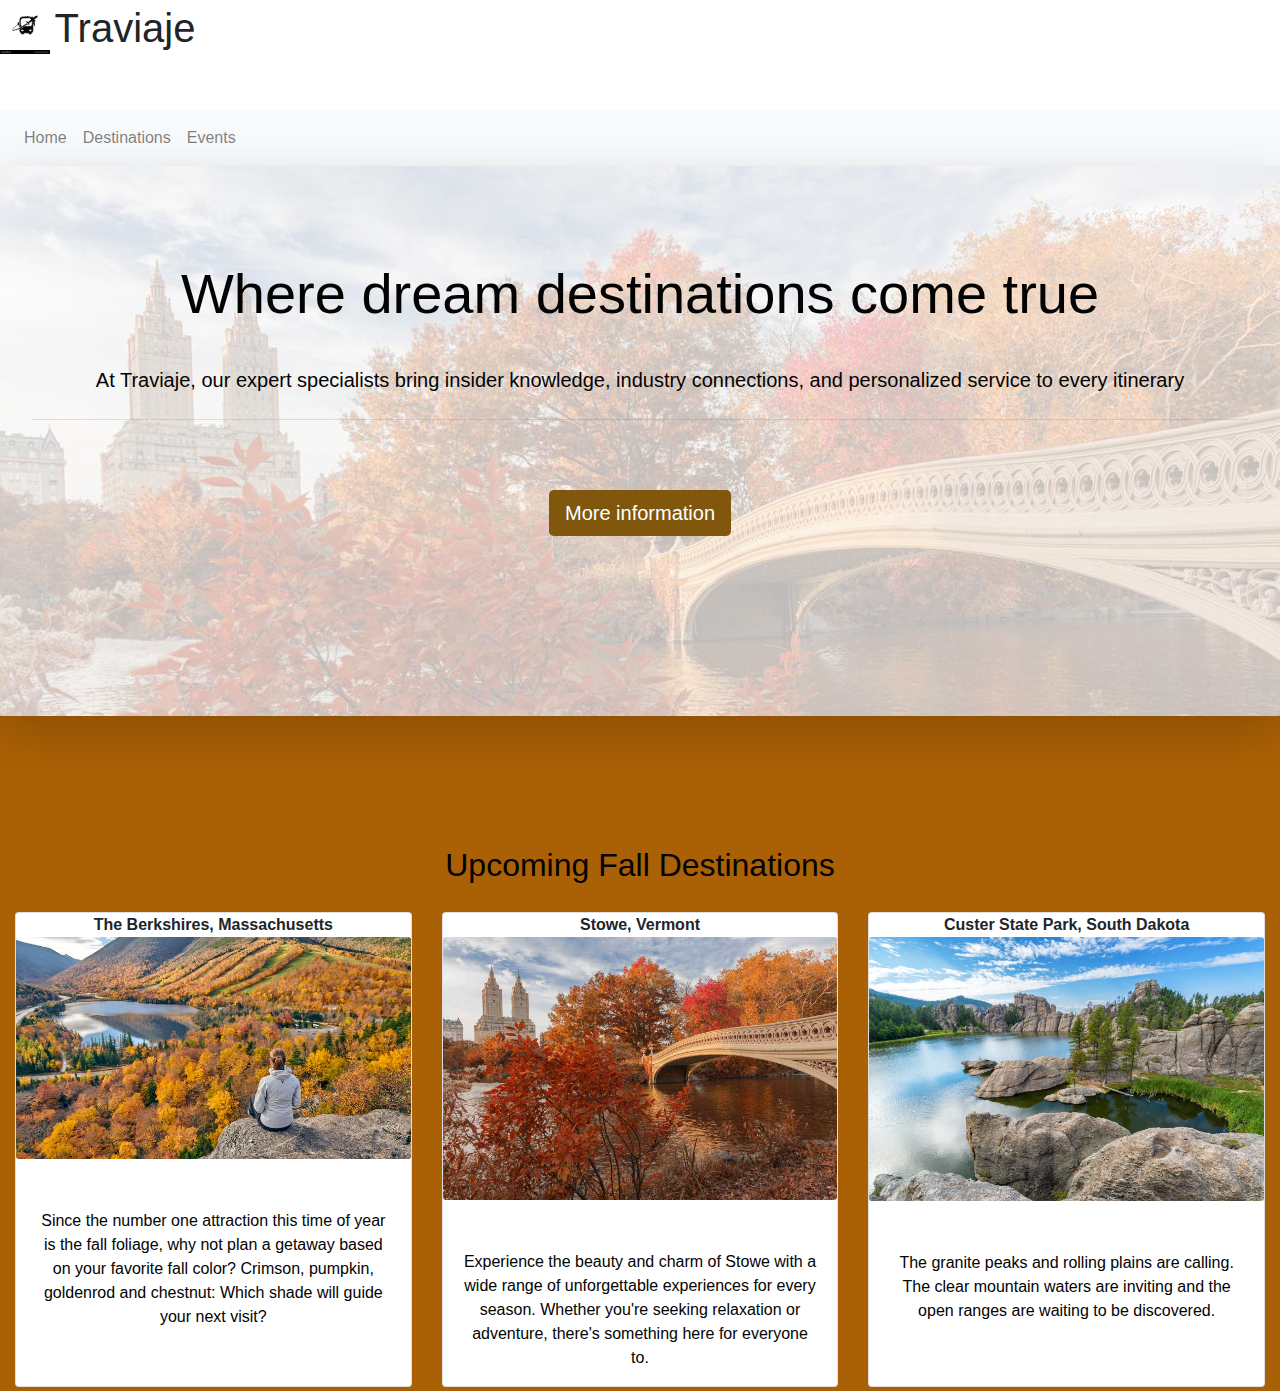
<file: index.html>
<!--
Opacity: https://www.reddit.com/r/twinegames/comments/x99uh7/changing_background_image_opacity_without/-->

<!DOCTYPE html>
<html lang="en">
<head>
   
    <title> Traviaje</title>
    <link rel="stylesheet" href="./css/styles.css">
    <link rel="icon" type="image/x-icon" href="./images/logo.jpg">
    <meta name="viewport" content="width=device-width, initial-scale=1.0">

  <!--Bootstrap CDN-->
  <link rel="stylesheet" href="https://stackpath.bootstrapcdn.com/bootstrap/4.4.1/css/bootstrap.min.css" integrity="sha384-Vkoo8x4CGsO3+Hhxv8T/Q5PaXtkKtu6ug5TOeNV6gBiFeWPGFN9MuhOf23Q9Ifjh" crossorigin="anonymous">
  
  <title>Bootstrap Starter</title>
</head>

<body>



<!-- Bootstrap Scripts-->
<script src="https://code.jquery.com/jquery-3.4.1.slim.min.js" integrity="sha384-J6qa4849blE2+poT4WnyKhv5vZF5SrPo0iEjwBvKU7imGFAV0wwj1yYfoRSJoZ+n" crossorigin="anonymous"></script>
<script src="https://cdn.jsdelivr.net/npm/popper.js@1.16.0/dist/umd/popper.min.js" integrity="sha384-Q6E9RHvbIyZFJoft+2mJbHaEWldlvI9IOYy5n3zV9zzTtmI3UksdQRVvoxMfooAo" crossorigin="anonymous"></script>
<script src="https://stackpath.bootstrapcdn.com/bootstrap/4.4.1/js/bootstrap.min.js" integrity="sha384-wfSDF2E50Y2D1uUdj0O3uMBJnjuUD4Ih7YwaYd1iqfktj0Uod8GCExl3Og8ifwB6" crossorigin="anonymous"></script>
 

</head>
<body>
    <header>
        <div class="travel-logo">
        <img src="../images/logo.jpg" alt="logo" class="logo">
        <h1 class="logo-text">Traviaje</h1>
        </div>
        <!-- Nav Bar -->
      <nav class="navbar navbar-expand-lg navbar-light bg-light">

  <button class="navbar-toggler" type="button" data-toggle="collapse" data-target="#navbarSupportedContent" aria-controls="navbarSupportedContent" aria-expanded="false" aria-label="Toggle navigation">
    <span class="navbar-toggler-icon"></span>
  </button>

  <div class="collapse navbar-collapse" id="navbarSupportedContent">
    <ul class="navbar-nav mr-auto">
      <li class="nav-item">
        <a class="nav-link" href="index.html">Home <span class="sr-only">(current)</span></a>
      </li>
      <li class="nav-item">
        <a class="nav-link" href="destinations.html">Destinations</a>
      </li>
  
      
      <li class="nav-item">
        <a class="nav-link" href="events.html">Events</a>
      </li>
    </ul>

  </div>
</nav>

      
    </header>
    
    </div>




<div class="jumbotron shadow-lg mb-0 bg-white rounded" >
  <h1 class="display-4 text-center">Where dream destinations come true</h1>
  <p class="lead text-center fw-bold">At Traviaje, our expert specialists bring insider knowledge, industry connections, and personalized service to every itinerary</p>
  <hr class="my-4">
  <p class="lead">
    <div class="text-center">
    <a class="btn btn-primary btn-lg" href="destinations.html" role="button">More information</a>
    </div>

  </p>
</div>
  
<div class="container-fluid text-center" style="background-color: #aa6005; padding-top:100px;">
  <h2>Upcoming Fall Destinations</h2>

  <!-- Card -->
<div class="row">
  <div class="col-sm-4">
    <div class="card">
      <span class="title" style="font-weight: bold">The Berkshires, Massachusetts</span>
    <img class="card-img" src="../images/berkshires.jpg" alt="Card image cap">
    <div class="card-body">
      <p class="card-text">Since the number one attraction this time of year is the fall foliage, why not plan a getaway based on your favorite fall color? Crimson, pumpkin, goldenrod and chestnut:
         Which shade will guide your next visit?</p>
    </div>
  </div>
  </div>

  <div class="col-sm-4">
    <div class="card">
      <span class="title" style="font-weight: bold">Stowe, Vermont</span>
      
      <img class="card-img" src="../images/vermont.jpg" alt="Card image cap">
      <div class="card-body">
        <p class="card-text">Experience the beauty and charm of Stowe with a wide range of unforgettable experiences for every season. 
          Whether you're seeking relaxation or adventure, there's something here for everyone to.</p>
      </div>
    </div>
    </div>


     <div class="col-sm-4">
    <div class="card">
      <span class="title" style="font-weight: bold">Custer State Park, South Dakota</span>
      
      <img class="card-img" src="../images/sd.jpg" alt="Card image cap">
      <div class="card-body">
        <p class="card-text">The granite peaks and rolling plains are calling. The clear mountain waters are inviting and 
          the open ranges are waiting to be discovered.</p>
      </div>
    </div>
    </div>

</div>


  </div>

  </div>



  </div>
 

</div>


</body>
</html>
</file>
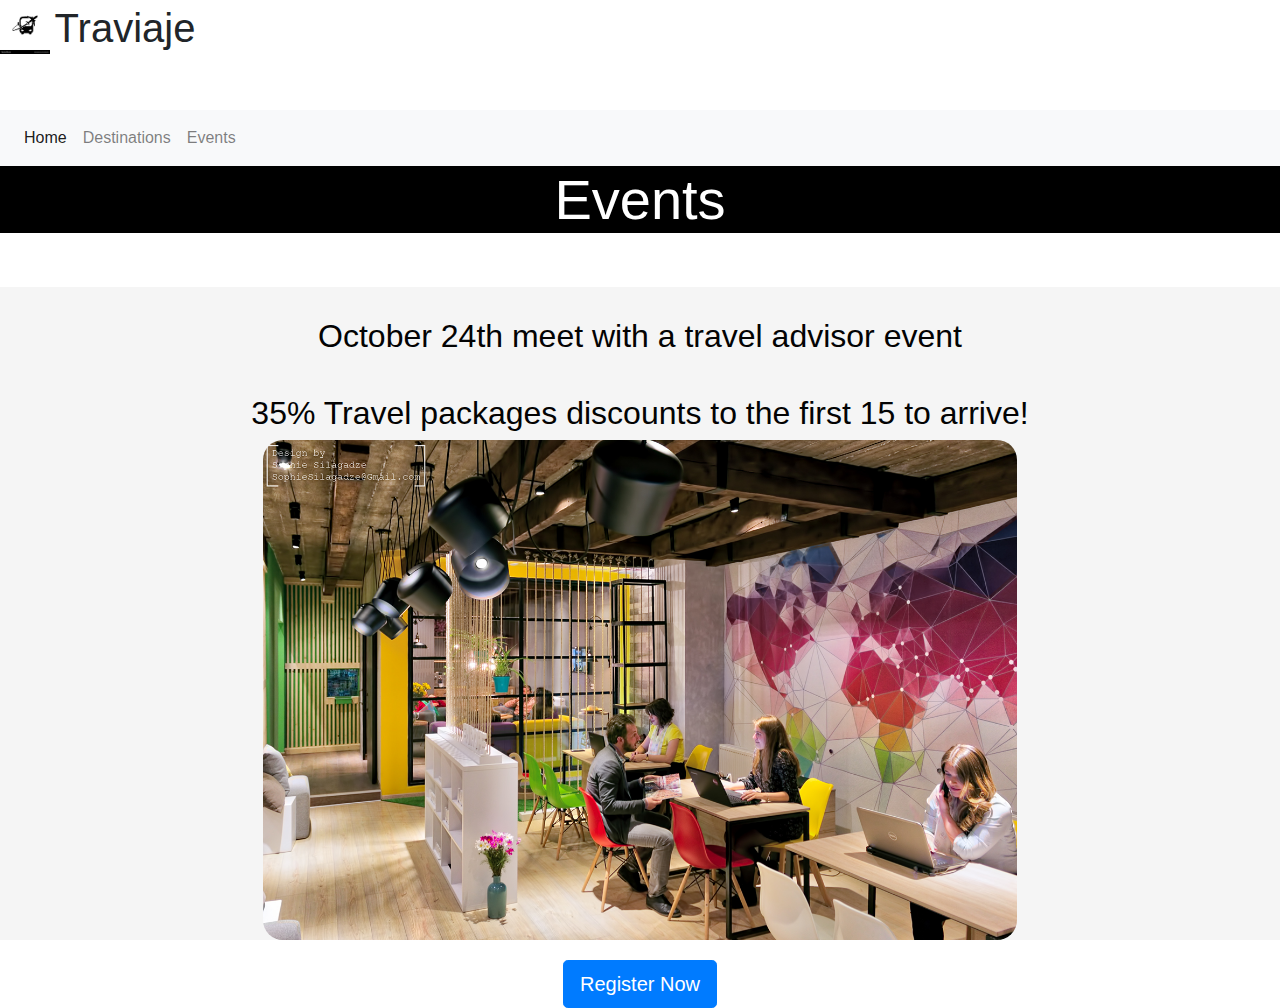
<file: events.html>
<!DOCTYPE html>
<html lang="en">
<head>
   
    <title> Traviaje</title>
    <link rel="stylesheet" href="./css/styles.css">
    <link rel="icon" type="image/x-icon" href="./images/logo.jpg">
    <meta name="viewport" content="width=device-width, initial-scale=1.0">

  <!--Bootstrap CDN-->
  <link rel="stylesheet" href="https://stackpath.bootstrapcdn.com/bootstrap/4.4.1/css/bootstrap.min.css" integrity="sha384-Vkoo8x4CGsO3+Hhxv8T/Q5PaXtkKtu6ug5TOeNV6gBiFeWPGFN9MuhOf23Q9Ifjh" crossorigin="anonymous">
  
  <title>Bootstrap Starter</title>
</head>

<body>



<!-- Bootstrap Scripts-->
<script src="https://code.jquery.com/jquery-3.4.1.slim.min.js" integrity="sha384-J6qa4849blE2+poT4WnyKhv5vZF5SrPo0iEjwBvKU7imGFAV0wwj1yYfoRSJoZ+n" crossorigin="anonymous"></script>
<script src="https://cdn.jsdelivr.net/npm/popper.js@1.16.0/dist/umd/popper.min.js" integrity="sha384-Q6E9RHvbIyZFJoft+2mJbHaEWldlvI9IOYy5n3zV9zzTtmI3UksdQRVvoxMfooAo" crossorigin="anonymous"></script>
<script src="https://stackpath.bootstrapcdn.com/bootstrap/4.4.1/js/bootstrap.min.js" integrity="sha384-wfSDF2E50Y2D1uUdj0O3uMBJnjuUD4Ih7YwaYd1iqfktj0Uod8GCExl3Og8ifwB6" crossorigin="anonymous"></script>
 

</head>
<body>
    <header>
        <div class="travel-logo">
        <img src="../images/logo.jpg" alt="logo" class="logo">
        <h1  class="logo-text">Traviaje</h1>
        </div>
        <!-- Nav Bar -->
      <nav class="navbar navbar-expand-lg navbar-light bg-light">

  <button class="navbar-toggler" type="button" data-toggle="collapse" data-target="#navbarSupportedContent" aria-controls="navbarSupportedContent" aria-expanded="false" aria-label="Toggle navigation">
    <span class="navbar-toggler-icon"></span>
  </button>

  <div class="collapse navbar-collapse" id="navbarSupportedContent">
    <ul class="navbar-nav mr-auto">
      <li class="nav-item active">
        <a class="nav-link" href="index.html">Home <span class="sr-only">(current)</span></a>
      </li>
      <li class="nav-item">
        <a class="nav-link" href="destinations.html">Destinations</a>
      </li>
  
      
      <li class="nav-item">
        <a class="nav-link" href="events.html">Events</a>
      </li>
    </ul>

  </div>
</nav>

      
    </header>
    
    </div>




<div class="container-fluid" style="background-color: black;">
  <h1 class="display-4 text-center" style="color:white;">Events</h1>
    </div>

  </p>
</div>
  
<div class="container-fluid text-center" style="background-color: #f5f5f5">
  <h2>October 24th meet with a travel advisor event</h2>
  <div class="container">
    <h2 class="font-weight-normal">35% Travel packages discounts to the first 15 to arrive!</h2>
    <img class="agents-img" src="../images/travel-agents.jpg" alt="Agents">
  </div>


</div>
<div class="container text-center" style="padding-top: 20px;">
  <a class="btn btn-primary btn-lg" href="events.html" role="button" data-toggle="modal" data-target="#myModal"> Register Now</a> 

    <!-- The Modal -->
<div class="modal" id="myModal">
  <div class="modal-dialog">
    <div class="modal-content">

      <!-- Modal Header -->
      <div class="modal-header">
        <h4 class="modal-title">Event Registration</h4>
        <button type="button" class="close" data-dismiss="modal">&times;</button>
      </div>

      <!-- Modal body -->
      <div class="modal-body">

        <!--Modal Form -->

        <form>
  <div class="form-group">
    <label for="exampleInputEmail1">Name</label>
    <input type="text" class="form-control" id="exampleInputEmail1" aria-describedby="emailHelp">
    
  </div>
  <div class="form-group">
    <label for="exampleInputPassword1">Email Address</label>
    <input type="email" class="form-control" id="exampleInputPassword1">
  </div>
  

  <button type="submit" class="btn btn-primary">Register</button>
</form>
        


      </div>

      <!-- Modal footer -->
      <div class="modal-footer">
        <button type="button" class="btn btn-danger" data-dismiss="modal">Close</button>
      </div>
 
</div>


</body>
</html>
</file>
<file: css/styles.css>
/* body, html {
    /* background-color: orange; */
/* } */ 
.logo-text{
   
    width: 150px;
    text-align: center;
    position:relative;
    bottom: 50px;
    left: 50px;
}
.logo {
    width: 50px;
}

.nav-link:hover {
    color: #af9c77 !important;
    text-decoration: dotted;
}
.jumbotron {
    position: relative;
    height: 550px;
    z-index:1;
    margin-bottom: 10rem;

    
    
    

}

.jumbotron h1, p, h2{
    color: rgb(3, 3, 3);
    padding-top: 30px;

}



.jumbotron::before {
    content: "";
    background-image: url("../images/vermont.jpg");
    background-repeat: no-repeat;
    background-size: cover;
    position: absolute;
    opacity: 0.28;
    width:100%;
    height: 100%;
    z-index: -1;
    top:0;
    left:0;
    margin-bottom: 6rem;
    
}

.jumbotron .btn-primary{
    background-color: #81570d;
    border:#c7b187;
    
}

.jumbotron .btn-primary:hover{
    background-color: #ad8242;
    border:#c7b187;
    
}

.card {
    /* gap: 40px; */
    width: 100%;
    height: 95%;
    margin-top: 20px;
    
}

.card-img {
max-height: 340px;
}

/*Destination page */

ul li {
list-style-type: none;
}



.carousel-img {
    max-height: 372;
}

#destinations-div h2 {
    padding-bottom: 60px;
}


.d-block {
    min-height: 300px; 
    min-width: 300px;
    max-width: 550px;
    border-radius: 10px;
    max-height:300px;
}


/* Events page */
.agents-img {
   max-width: 800px; 
   max-height: 500px;
   border-radius: 20px;
}
</file>
